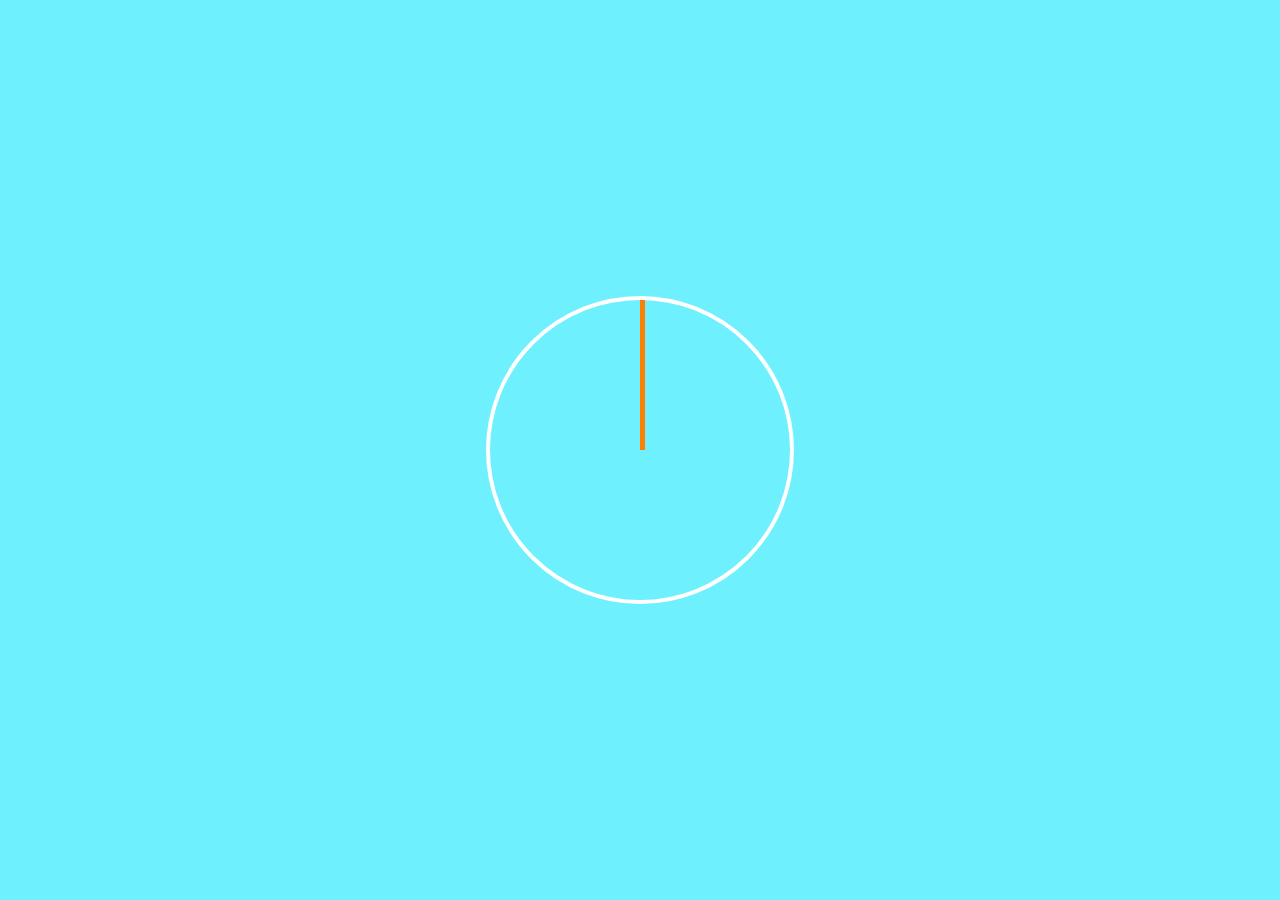
<file: clock/index.html>
<!DOCTYPE html>
<html lang="en">
<head>
    <meta charset="UTF-8">
    <meta http-equiv="X-UA-Compatible" content="IE=edge">
    <meta name="viewport" content="width=device-width, initial-scale=1.0">
    <link rel="stylesheet" href="style.css">
    <title>Javascript Clock / Day 1</title>
</head>
<body>
    <main>
        <div class="clock-container">
            <div class="clock">
                <div class="hour-hand hand"></div>
                <div class="minute-hand hand"></div>
                <div class="second-hand hand"></div>
            </div>
        </div>
    </main>
    <script src="main.js"></script>
</body>
</html>
</file>
<file: clock/style.css>
body {
    box-sizing: border-box;
    margin: 0;
}

main {
    background-color: #6ef0ff;
    height: 100vh;
}

.clock-container {
    width: 100%;
    height: 100%;
    display: flex;
    justify-content: center;
    align-items: center;
    
}

.clock {
    width: 300px;
    height: 300px;
    border: 4px solid white;
    border-radius: 50%;
    position: relative;
}

.hand {
    position: absolute;
    /* top: 150px; */
    left: 150px;
    width: 5px;
    height: 150px;
    transform-origin: 2.5px 150px;
}

.hour-hand {
    background-color: #000000;
    transform: rotate(0deg)
}
.minute-hand {
    background-color: #000000;
    transform: rotate(0deg)
}

.second-hand {
    background-color: #ff8000;
    transform: rotate(0deg)
}
</file>
